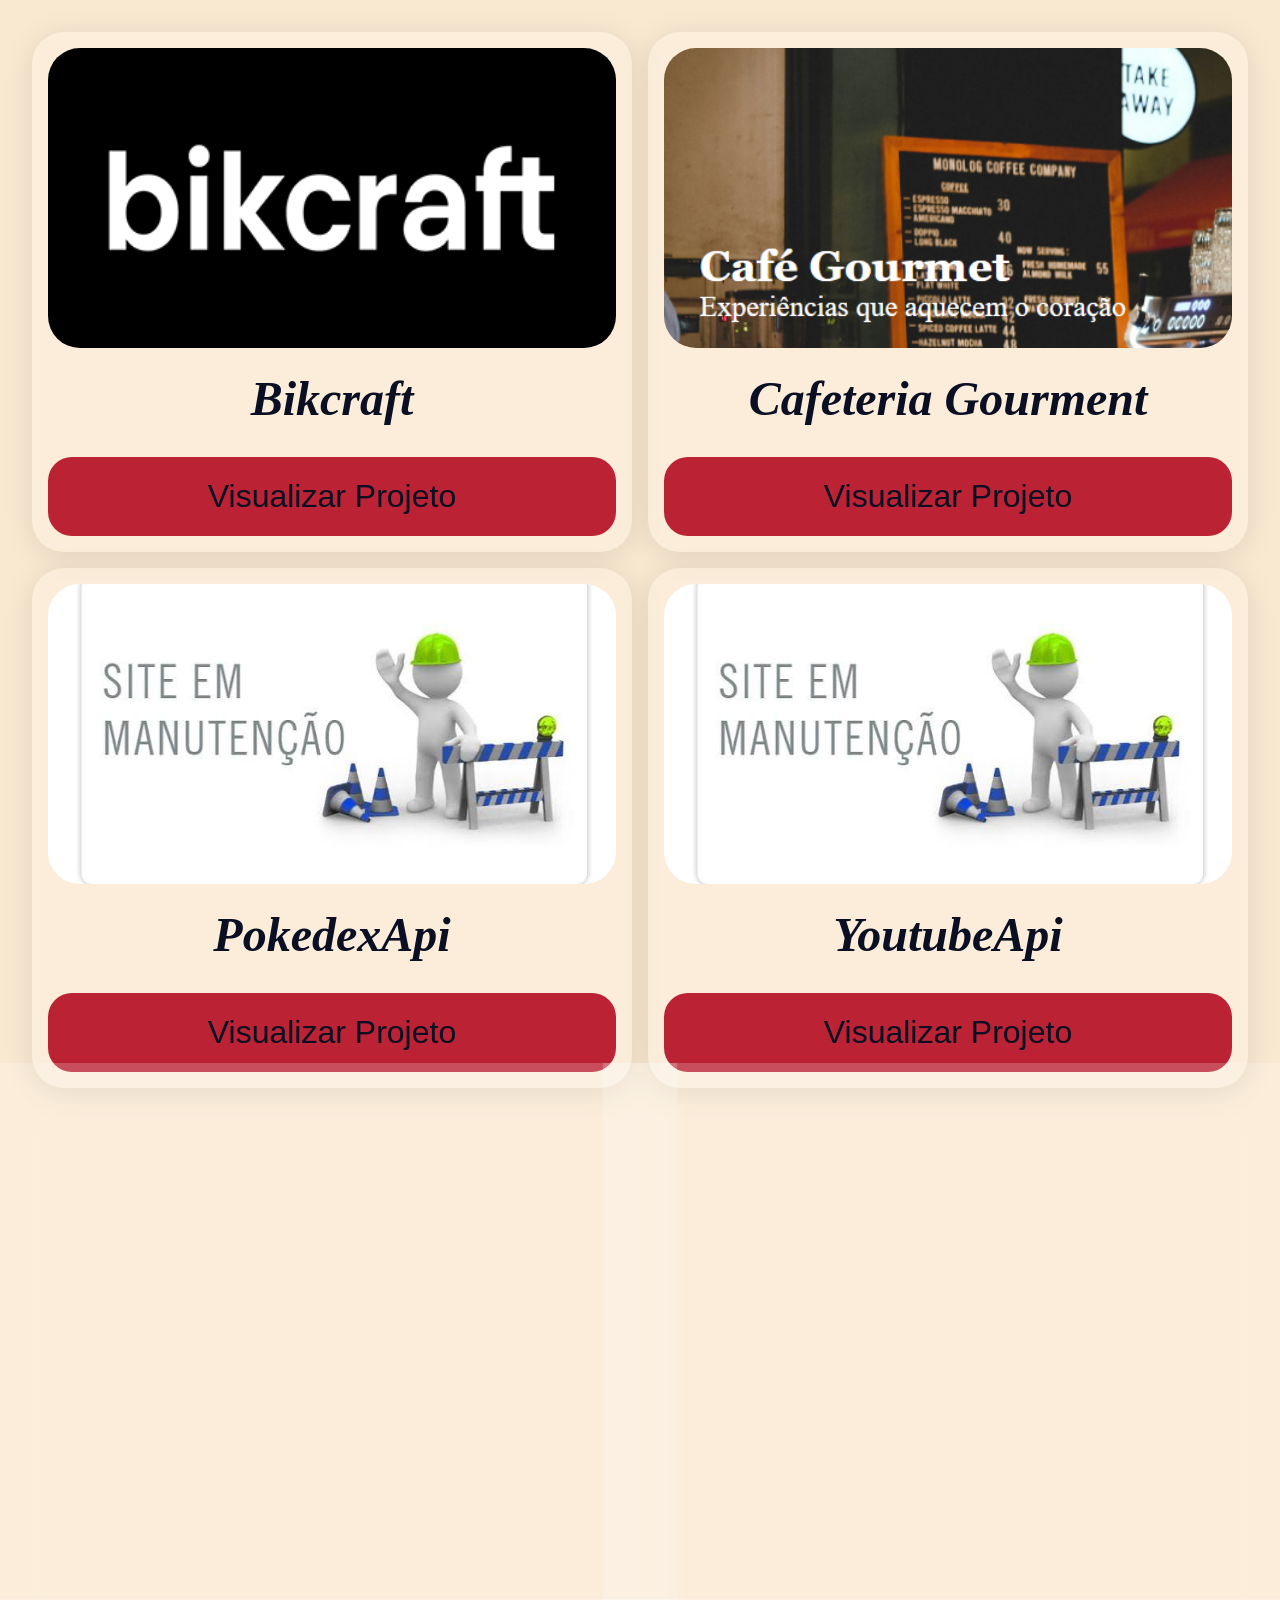
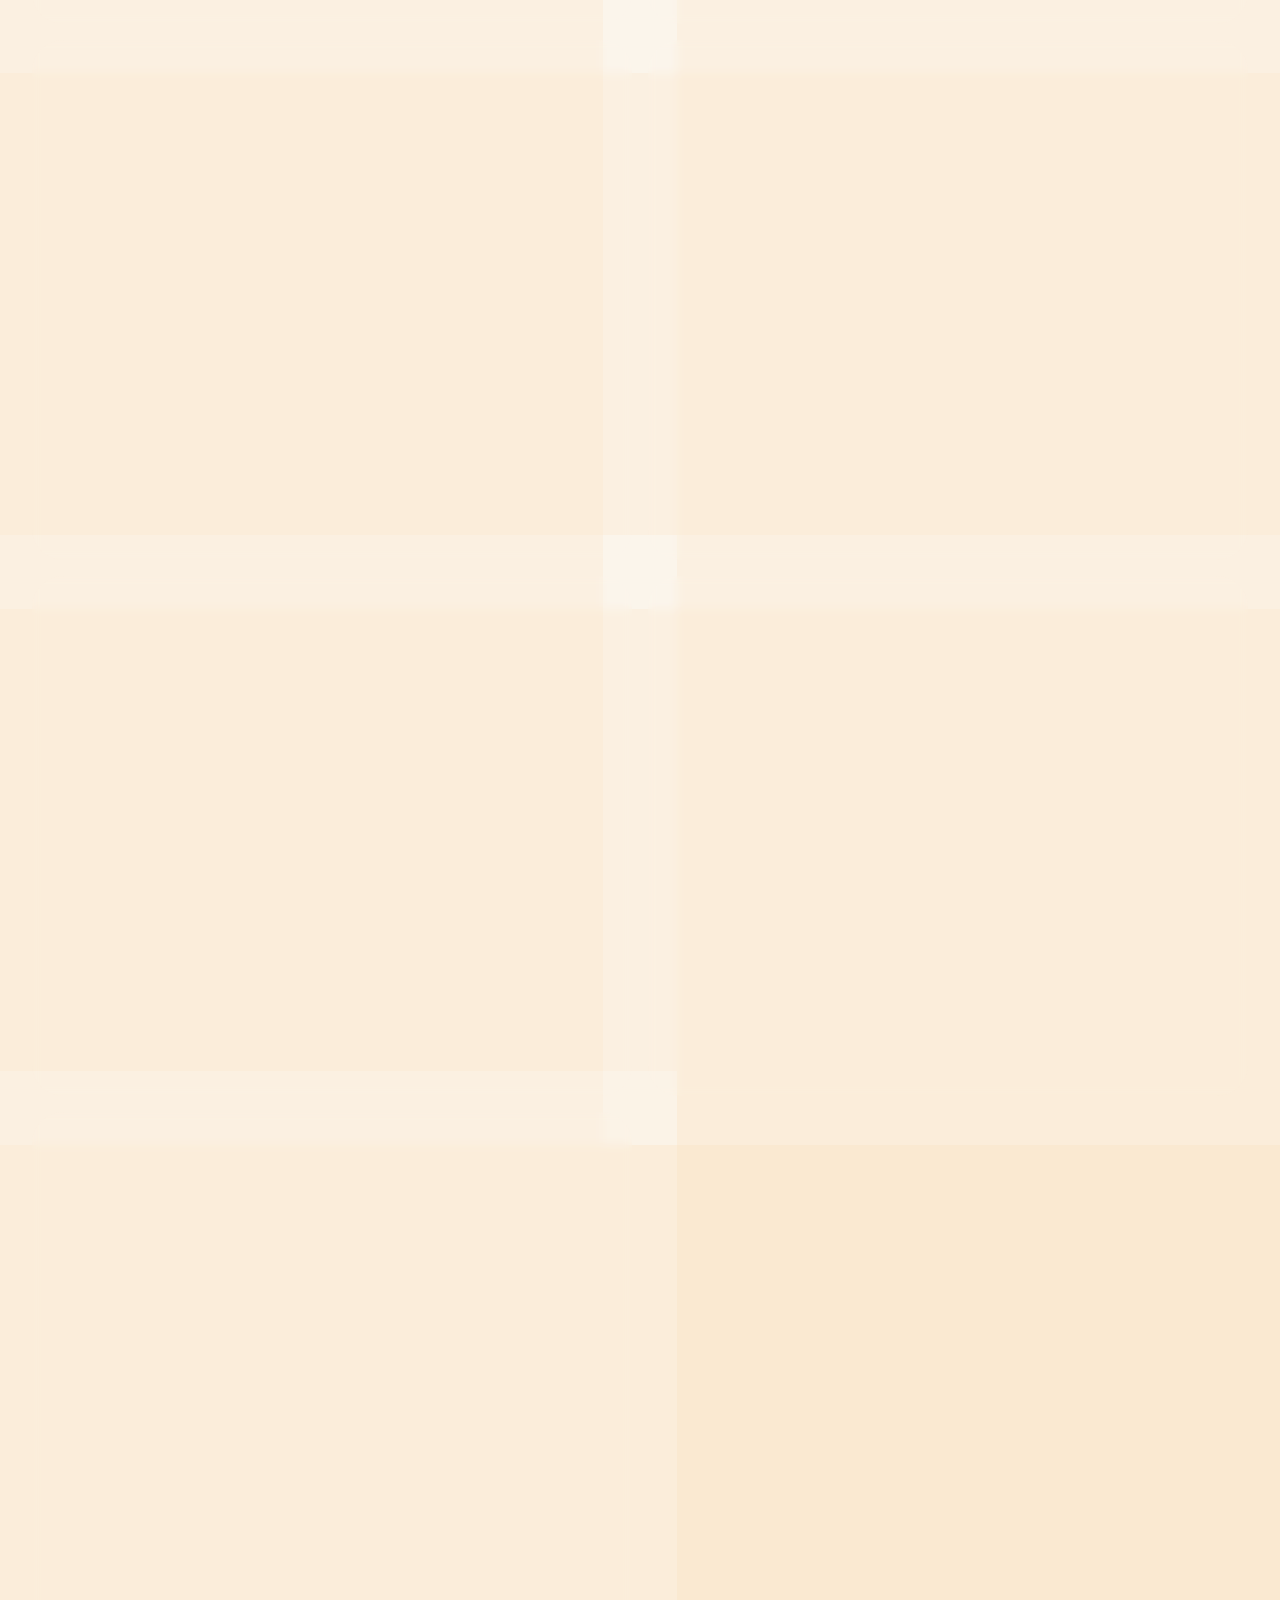
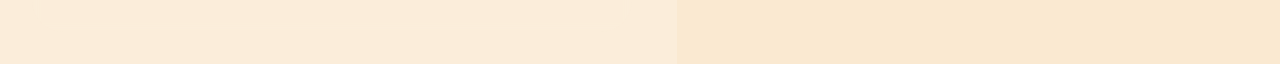
<file: index.html>
<!doctype html>
<html lang="pt-br">
  <head>
    <meta charset="UTF-8" />
    <meta name="viewport" content="width=device-width, initial-scale=1.0" />
    <link
      rel="shortcut icon"
      href="https://e7.pngegg.com/pngimages/92/275/png-clipart-computer-icons-computer-programming-web-development-content-management-system-coding-miscellaneous-angle.png"
      type="image/x-icon"
    />
    <link rel="stylesheet" href="style.css" />
    <title>Projetos Praticos</title>
  </head>
  <body id="telaInicial">
    <div class="telaInicial">
      <div class="container-cards"></div>
    </div>
    <script src="script.js"></script>
  </body>
</html>
</file>
<file: style.css>
* {
  margin: 0 auto;
  padding: 0;
  box-sizing: border-box;
  text-decoration: none;
}

:root {
  --cor-1: #f88603;
  --cor-fundo: #fae4c7ce;
  --cor-fundo2: #daccb749;
  --cor-texto: #0a0f24;
  --cor-detalhes: #bb2234;
  --cor-detalhesHover: #9e2735;
}
#telaInicial {
  background: var(--cor-fundo);
}

.telaInicial {
  width: 100%;
  padding: 2rem;
  display: flex;
  align-items: center;
}

.telaInicial .container-cards {
  width: 100%;
  display: grid;
  grid-template-columns: repeat(4, 1fr);
  grid-row: 2 /-1;
  gap: 1.5rem;
}

.card-body {
  width: 100%;
  height: 520px;
  border-radius: 2rem;
  display: grid;
  grid-template-rows: 4fr 1fr 1fr;
  gap: 0.5rem;
  text-align: center;
  justify-items: center;
  padding: 1rem;
  transition: transform 0.9s ease;
  box-sizing: border-box;
  background: rgba(255, 255, 255, 0.2);
  box-shadow: 0 4px 30px rgba(0, 0, 0, 0.1);
  backdrop-filter: blur(5px);
  -webkit-backdrop-filter: blur(5px);
}

.card-body:hover {
  transform: scale(1.05);
}

.card-body img,
h2,
button {
  width: 100%;
  color: var(--cor-texto);
}

.card-body img {
  height: 300px;
  border-radius: 2rem;
  object-fit: cover;
}

.card-body h2 {
  font-size: xxx-large;
  font-family: "Times New Roman", Times, serif;
  font-style: italic;
}

.card-body button {
  font-size: xx-large;
  border-radius: 1.5rem;
  border: none;
  cursor: pointer;
  background-color: var(--cor-detalhes);
}

.card-body button > a {
  color: var(--cor-texto);
}

.card-body button:hover,
button a:hover {
  color: #fff;
  background: var(--cor-detalhesHover);
}

@media (max-width: 1900px) {
  .telaInicial .container-cards {
    grid-template-columns: repeat(3, 1fr);
    gap: 1rem;
  }
  .card-body h2 {
    font-size: xxx-large;
  }
}

@media (max-width: 1300px) {
  .telaInicial .container-cards {
    grid-template-columns: repeat(2, 1fr);
    gap: 1rem;
  }
  .card-body h2 {
    font-size: xxx-large;
  }
}

@media (max-width: 830px) {
  .telaInicial .container-cards {
    grid-template-columns: 1fr;
    gap: 1rem;
  }
  .card-body h2 {
    font-size: xxx-large;
  }
}
</file>
